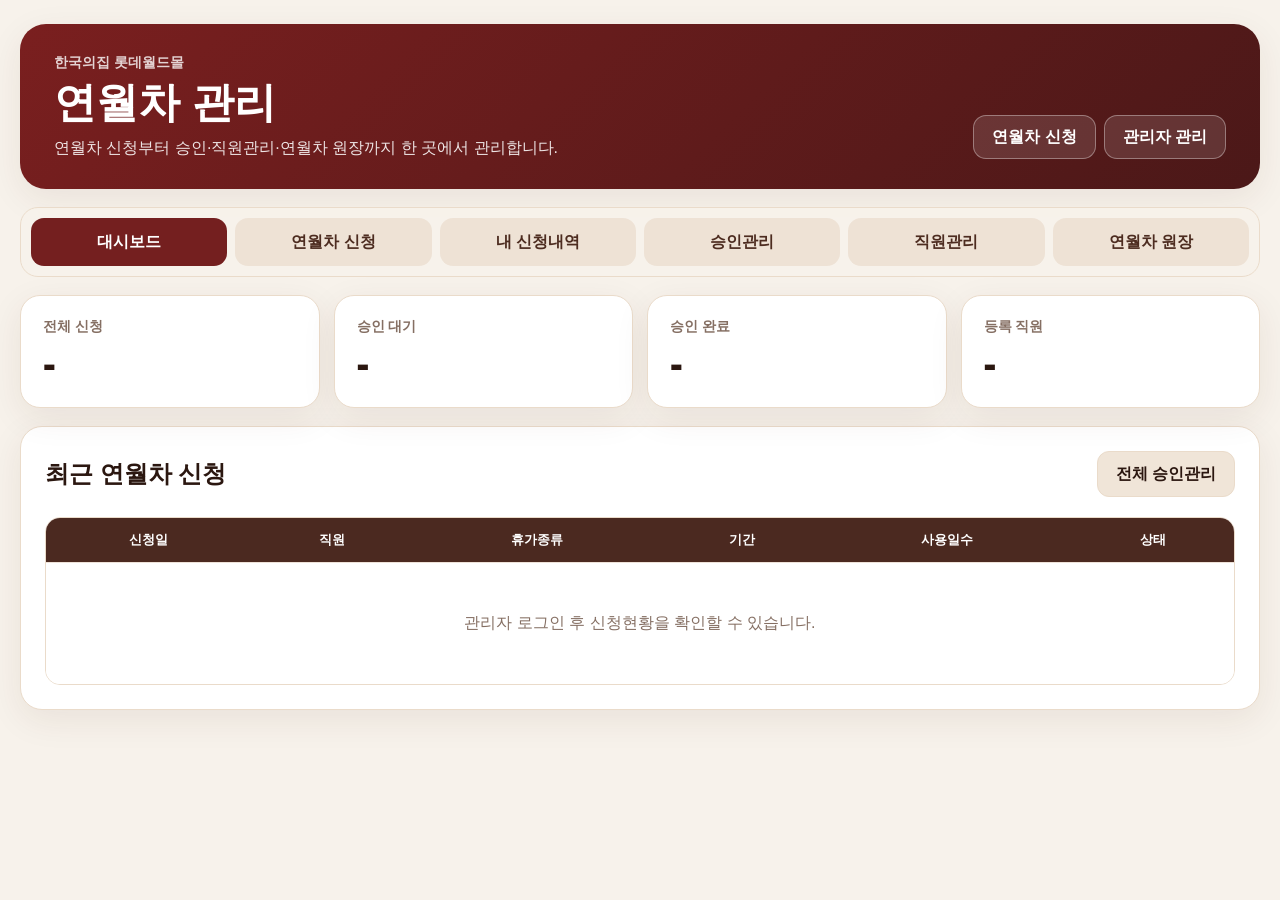
<file: index.html>
<!doctype html>
<html lang="ko">
<head>
  <meta charset="utf-8">
  <meta
    name="viewport"
    content="width=device-width, initial-scale=1, viewport-fit=cover"
  >

  <title>한국의집 연월차관리</title>

  <link rel="manifest" href="manifest.json">

  <meta name="theme-color" content="#651c1c">

  <style>
    * {
      box-sizing: border-box;
    }

    :root {
      --primary: #741f1f;
      --primary-dark: #4a1818;
      --primary-soft: #f5eaea;
      --background: #f7f2eb;
      --card: #ffffff;
      --line: #eadbca;
      --text: #2b1710;
      --muted: #856f63;
      --green: #14984f;
      --red: #c13c32;
      --orange: #d47b19;
      --blue: #356ab4;
      --shadow: 0 10px 35px rgba(76, 42, 25, 0.08);
    }

    body {
      margin: 0;
      background: var(--background);
      color: var(--text);
      font-family:
        "Pretendard",
        "Noto Sans KR",
        "Apple SD Gothic Neo",
        Arial,
        sans-serif;
    }

    button,
    input,
    select,
    textarea {
      font: inherit;
    }

    button {
      cursor: pointer;
    }

    .app {
      width: min(1240px, calc(100% - 32px));
      margin: 0 auto;
      padding: 24px 0 80px;
    }

    .hero {
      display: flex;
      justify-content: space-between;
      align-items: flex-end;
      gap: 24px;
      padding: 30px 34px;
      color: #fff;
      border-radius: 26px;
      background:
        linear-gradient(135deg, #7a1f1f 0%, #4b1818 100%);
      box-shadow: var(--shadow);
    }

    .hero .brand {
      margin-bottom: 6px;
      font-size: 14px;
      font-weight: 800;
      opacity: 0.8;
    }

    .hero h1 {
      margin: 0;
      font-size: clamp(28px, 4vw, 42px);
      line-height: 1.2;
    }

    .hero p {
      margin: 10px 0 0;
      opacity: 0.88;
    }

    .hero-actions {
      display: flex;
      flex-wrap: wrap;
      gap: 8px;
    }

    .top-button {
      min-height: 44px;
      padding: 0 18px;
      color: #fff;
      font-weight: 800;
      border: 1px solid rgba(255,255,255,.35);
      border-radius: 13px;
      background: rgba(255,255,255,.12);
    }

    .tabs {
      position: sticky;
      top: 0;
      z-index: 20;
      display: grid;
      grid-template-columns: repeat(6, minmax(110px, 1fr));
      gap: 8px;
      margin: 18px 0;
      padding: 10px;
      border: 1px solid var(--line);
      border-radius: 18px;
      background: rgba(247, 242, 235, 0.96);
      backdrop-filter: blur(10px);
    }

    .tab {
      min-height: 48px;
      padding: 10px 12px;
      color: #4d2c20;
      font-weight: 900;
      border: 0;
      border-radius: 13px;
      background: #eee2d5;
    }

    .tab.active {
      color: #fff;
      background: var(--primary);
    }

    .page {
      display: none;
    }

    .page.active {
      display: block;
    }

    .dashboard-grid {
      display: grid;
      grid-template-columns: repeat(4, minmax(0, 1fr));
      gap: 14px;
      margin-bottom: 18px;
    }

    .stat-card {
      padding: 22px;
      border: 1px solid var(--line);
      border-radius: 20px;
      background: var(--card);
      box-shadow: var(--shadow);
    }

    .stat-label {
      color: var(--muted);
      font-size: 14px;
      font-weight: 800;
    }

    .stat-value {
      margin-top: 10px;
      font-size: 34px;
      font-weight: 950;
    }

    .layout-2 {
      display: grid;
      grid-template-columns: minmax(320px, 430px) minmax(0, 1fr);
      gap: 18px;
      align-items: start;
    }

    .card {
      padding: 24px;
      border: 1px solid var(--line);
      border-radius: 22px;
      background: var(--card);
      box-shadow: var(--shadow);
    }

    .card + .card {
      margin-top: 18px;
    }

    .card-header {
      display: flex;
      justify-content: space-between;
      align-items: center;
      gap: 14px;
      margin-bottom: 20px;
    }

    .card-header h2,
    .card-header h3 {
      margin: 0;
    }

    .card-title {
      margin: 0 0 20px;
      font-size: 23px;
    }

    .description {
      margin: -10px 0 22px;
      color: var(--muted);
      line-height: 1.65;
    }

    .field {
      margin-bottom: 16px;
    }

    .field label {
      display: block;
      margin-bottom: 7px;
      font-size: 14px;
      font-weight: 900;
    }

    input,
    select,
    textarea {
      width: 100%;
      min-height: 48px;
      padding: 12px 14px;
      color: var(--text);
      border: 1px solid #decdbd;
      border-radius: 13px;
      outline: none;
      background: #fff;
    }

    textarea {
      min-height: 110px;
      resize: vertical;
    }

    input:focus,
    select:focus,
    textarea:focus {
      border-color: var(--primary);
      box-shadow: 0 0 0 3px rgba(116,31,31,.1);
    }

    .grid2,
    .grid3,
    .grid4 {
      display: grid;
      gap: 12px;
    }

    .grid2 {
      grid-template-columns: repeat(2, minmax(0, 1fr));
    }

    .grid3 {
      grid-template-columns: repeat(3, minmax(0, 1fr));
    }

    .grid4 {
      grid-template-columns: repeat(4, minmax(0, 1fr));
    }

    .button-row {
      display: flex;
      flex-wrap: wrap;
      gap: 10px;
    }

    .btn {
      min-height: 46px;
      padding: 0 18px;
      font-weight: 900;
      border-radius: 12px;
      border: 1px solid transparent;
    }

    .btn-primary {
      color: #fff;
      background: var(--primary);
    }

    .btn-secondary {
      color: var(--text);
      border-color: var(--line);
      background: #f0e5d8;
    }

    .btn-green {
      color: #fff;
      background: var(--green);
    }

    .btn-red {
      color: #fff;
      background: var(--red);
    }

    .btn-outline {
      color: var(--primary);
      border-color: var(--primary);
      background: #fff;
    }

    .btn-small {
      min-height: 34px;
      padding: 0 12px;
      font-size: 13px;
      border-radius: 9px;
    }

    .balance-box {
      display: none;
      margin: 15px 0 18px;
      padding: 18px;
      border-radius: 15px;
      background: var(--primary-soft);
    }

    .balance-box.show {
      display: block;
    }

    .balance-numbers {
      display: grid;
      grid-template-columns: repeat(4, minmax(0, 1fr));
      gap: 8px;
      margin-top: 12px;
    }

    .balance-item {
      padding: 13px 8px;
      text-align: center;
      border-radius: 12px;
      background: #fff;
    }

    .balance-item small {
      display: block;
      margin-bottom: 5px;
      color: var(--muted);
    }

    .balance-item strong {
      font-size: 20px;
    }

    .toolbar {
      display: grid;
      grid-template-columns: 1.3fr 1fr 1fr 1fr auto;
      gap: 10px;
      margin-bottom: 16px;
    }

    .table-wrap {
      overflow: auto;
      border: 1px solid var(--line);
      border-radius: 15px;
    }

    table {
      width: 100%;
      min-width: 900px;
      border-collapse: collapse;
      background: #fff;
    }

    th,
    td {
      padding: 13px 12px;
      border-bottom: 1px solid #eee2d8;
      text-align: center;
      white-space: nowrap;
    }

    th {
      position: sticky;
      top: 0;
      z-index: 3;
      color: #fff;
      font-size: 13px;
      background: #4b2920;
    }

    tr:last-child td {
      border-bottom: 0;
    }

    tr:hover td {
      background: #fffaf6;
    }

    .empty {
      padding: 50px 16px !important;
      color: var(--muted);
    }

    .badge {
      display: inline-flex;
      justify-content: center;
      align-items: center;
      min-width: 58px;
      min-height: 29px;
      padding: 4px 10px;
      font-size: 12px;
      font-weight: 900;
      border-radius: 999px;
    }

    .badge-wait {
      color: #8c5300;
      background: #fff0c9;
    }

    .badge-approved {
      color: #116237;
      background: #dff5e8;
    }

    .badge-rejected {
      color: #9b2723;
      background: #fbe2df;
    }

    .badge-active {
      color: #205c9c;
      background: #e0ecfa;
    }

    .result {
      display: none;
      margin-top: 15px;
      padding: 14px 16px;
      line-height: 1.5;
      border-radius: 12px;
    }

    .result.show {
      display: block;
    }

    .result.success {
      color: #126235;
      background: #e5f6eb;
    }

    .result.error {
      color: #a12724;
      background: #fce7e5;
    }

    .loading {
      opacity: .6;
      pointer-events: none;
    }

    .admin-lock {
      max-width: 450px;
      margin: 45px auto;
      text-align: center;
    }

    .admin-lock h2 {
      margin-top: 0;
    }

    .admin-area {
      display: none;
    }

    .admin-area.show {
      display: block;
    }

    .section-actions {
      display: flex;
      flex-wrap: wrap;
      justify-content: flex-end;
      gap: 8px;
    }

    .modal {
      position: fixed;
      inset: 0;
      z-index: 100;
      display: none;
      justify-content: center;
      align-items: center;
      padding: 20px;
      background: rgba(30, 17, 12, .55);
    }

    .modal.show {
      display: flex;
    }

    .modal-box {
      width: min(520px, 100%);
      max-height: 90vh;
      overflow: auto;
      padding: 24px;
      border-radius: 20px;
      background: #fff;
      box-shadow: 0 24px 70px rgba(0,0,0,.25);
    }

    .modal-header {
      display: flex;
      justify-content: space-between;
      gap: 12px;
      margin-bottom: 20px;
    }

    .modal-header h3 {
      margin: 0;
    }

    .modal-close {
      width: 38px;
      height: 38px;
      font-size: 20px;
      border: 0;
      border-radius: 50%;
      background: #eee3d8;
    }

    .detail-list {
      display: grid;
      grid-template-columns: 110px 1fr;
      gap: 12px;
      line-height: 1.5;
    }

    .detail-list dt {
      color: var(--muted);
      font-weight: 900;
    }

    .detail-list dd {
      margin: 0;
      word-break: break-word;
    }

    @media (max-width: 900px) {
      .dashboard-grid {
        grid-template-columns: repeat(2, minmax(0, 1fr));
      }

      .layout-2 {
        grid-template-columns: 1fr;
      }

      .tabs {
        grid-template-columns: repeat(3, 1fr);
        position: static;
      }

      .toolbar {
        grid-template-columns: repeat(2, 1fr);
      }

      .hero {
        display: block;
      }

      .hero-actions {
        margin-top: 20px;
      }
    }

    @media (max-width: 580px) {
      .app {
        width: min(100% - 20px, 1240px);
        padding-top: 10px;
      }

      .hero {
        padding: 24px 20px;
        border-radius: 20px;
      }

      .tabs {
        grid-template-columns: repeat(2, 1fr);
      }

      .card {
        padding: 18px;
        border-radius: 18px;
      }

      .dashboard-grid,
      .grid2,
      .grid3,
      .grid4,
      .toolbar,
      .balance-numbers {
        grid-template-columns: 1fr;
      }

      .button-row .btn {
        flex: 1 1 100%;
      }
    }
    .employee-picker {
  margin-top: 26px;
  padding-top: 24px;
  border-top: 1px solid var(--line);
}

.employee-picker-head {
  display: flex;
  align-items: flex-start;
  justify-content: space-between;
  gap: 12px;
  margin-bottom: 14px;
}

.employee-picker-head h3 {
  margin: 0;
  font-size: 19px;
}

.employee-picker-head p {
  margin: 5px 0 0;
  color: var(--muted);
  font-size: 13px;
  line-height: 1.5;
}

.employee-list {
  display: grid;
  gap: 9px;
  max-height: 430px;
  overflow-y: auto;
  padding-right: 3px;
}

.employee-select-item {
  display: grid;
  grid-template-columns: 1fr auto;
  gap: 10px;
  align-items: center;
  padding: 13px 14px;
  border: 1px solid var(--line);
  border-radius: 13px;
  background: #fffaf6;
}

.employee-select-main {
  min-width: 0;
  cursor: pointer;
}

.employee-select-main:hover strong {
  color: var(--primary);
}

.employee-select-main strong {
  display: block;
  margin-bottom: 4px;
  font-size: 15px;
}

.employee-select-main span {
  display: block;
  color: var(--muted);
  font-size: 13px;
  overflow-wrap: anywhere;
}

.employee-retire-btn {
  min-height: 34px;
  padding: 0 10px;
  color: #a12724;
  font-size: 12px;
  font-weight: 900;
  border: 1px solid #e7b7b2;
  border-radius: 9px;
  background: #fff;
}

.employee-retire-btn:hover {
  color: #fff;
  background: #c13c32;
}

.employee-empty {
  padding: 35px 12px;
  color: var(--muted);
  text-align: center;
  border: 1px dashed var(--line);
  border-radius: 13px;
}

@media (max-width: 580px) {
  .employee-picker-head {
    display: block;
  }

  .employee-picker-head .btn {
    width: 100%;
    margin-top: 12px;
  }
}
  </style>
</head>

<body>

<main class="app">

  <section class="hero">
    <div>
      <div class="brand">한국의집 롯데월드몰</div>
      <h1>연월차 관리</h1>
      <p>연월차 신청부터 승인·직원관리·연월차 원장까지 한 곳에서 관리합니다.</p>
    </div>

    <div class="hero-actions">
      <button class="top-button" onclick="openPage('apply')">
        연월차 신청
      </button>

      <button class="top-button" onclick="openPage('admin')">
        관리자 관리
      </button>
    </div>
  </section>


  <nav class="tabs">
    <button class="tab active" data-page="dashboard"
            onclick="openPage('dashboard')">
      대시보드
    </button>

    <button class="tab" data-page="apply"
            onclick="openPage('apply')">
      연월차 신청
    </button>

    <button class="tab" data-page="history"
            onclick="openPage('history')">
      내 신청내역
    </button>

    <button class="tab" data-page="admin"
            onclick="openPage('admin')">
      승인관리
    </button>

    <button class="tab" data-page="employees"
            onclick="openPage('employees')">
      직원관리
    </button>

    <button class="tab" data-page="ledger"
            onclick="openPage('ledger')">
      연월차 원장
    </button>
  </nav>


  <!-- 대시보드 -->
  <section id="dashboardPage" class="page active">

    <div class="dashboard-grid">
      <article class="stat-card">
        <div class="stat-label">전체 신청</div>
        <div id="statTotal" class="stat-value">-</div>
      </article>

      <article class="stat-card">
        <div class="stat-label">승인 대기</div>
        <div id="statPending" class="stat-value">-</div>
      </article>

      <article class="stat-card">
        <div class="stat-label">승인 완료</div>
        <div id="statApproved" class="stat-value">-</div>
      </article>

      <article class="stat-card">
        <div class="stat-label">등록 직원</div>
        <div id="statEmployees" class="stat-value">-</div>
      </article>
    </div>

    <section class="card">
      <div class="card-header">
        <div>
          <h2>최근 연월차 신청</h2>
        </div>

        <button class="btn btn-secondary"
                onclick="openPage('admin')">
          전체 승인관리
        </button>
      </div>

      <div class="table-wrap">
        <table>
          <thead>
          <tr>
            <th>신청일</th>
            <th>직원</th>
            <th>휴가종류</th>
            <th>기간</th>
            <th>사용일수</th>
            <th>상태</th>
          </tr>
          </thead>

          <tbody id="dashboardRequestBody">
          <tr>
            <td colspan="7" class="empty">
              관리자 로그인 후 신청현황을 확인할 수 있습니다.
            </td>
          </tr>
          </tbody>
        </table>
      </div>
    </section>

  </section>


  <!-- 연월차 신청 -->
  <section id="applyPage" class="page">

    <div class="layout-2">

      <section class="card">
        <h2 class="card-title">연월차 신청</h2>

        <p class="description">
          등록된 직원정보를 기준으로 잔여 연월차를 확인한 후 신청합니다.
        </p>

        <div class="field">
          <label for="store">매장</label>
          <select id="store">
            <option value="한국의집 롯데월드몰">
              한국의집 롯데월드몰
            </option>
          </select>
        </div>

        <div class="grid2">
          <div class="field">
            <label for="name">이름</label>
            <input id="name" placeholder="예: 홍길동">
          </div>

          <div class="field">
            <label for="phone">연락처</label>
            <input
              id="phone"
              placeholder="010-0000-0000"
              inputmode="tel"
            >
          </div>
        </div>

        <button class="btn btn-secondary"
                style="width:100%;"
                onclick="checkBalance()">
          잔여 연월차 확인
        </button>

        <div id="balanceBox" class="balance-box"></div>

        <div class="field">
          <label for="leaveType">휴가 종류</label>
          <select id="leaveType">
            <option value="">선택하세요</option>
            <option value="연차">연차</option>
            <option value="월차">월차</option>
            <option value="오전 반차">오전 반차</option>
            <option value="오후 반차">오후 반차</option>
            <option value="경조휴가">경조휴가</option>
            <option value="병가">병가</option>
          </select>
        </div>

        <div class="grid2">
          <div class="field">
            <label for="startDate">시작일</label>
            <input id="startDate" type="date">
          </div>

          <div class="field">
            <label for="endDate">종료일</label>
            <input id="endDate" type="date">
          </div>
        </div>

        <div class="field">
          <label for="days">사용일수</label>
          <input
            id="days"
            type="number"
            min="0.5"
            step="0.5"
            placeholder="예: 1 또는 0.5"
          >
        </div>

        <div class="field">
          <label for="reason">신청사유</label>
          <textarea
            id="reason"
            placeholder="신청사유를 입력하세요."
          ></textarea>
        </div>

        <button class="btn btn-primary"
                style="width:100%;"
                onclick="submitLeave()">
          연월차 신청하기
        </button>

        <div id="applyResult" class="result"></div>
      </section>


      <section class="card">
        <h2 class="card-title">신청 안내</h2>

        <p class="description">
          직원등록이 되어 있지 않으면 연월차 신청을 할 수 없습니다.
          이름과 연락처는 직원등록 정보와 동일하게 입력하세요.
        </p>

        <div class="button-row">
          <button class="btn btn-secondary"
                  onclick="openPage('employees')">
            직원등록
          </button>

          <button class="btn btn-outline"
                  onclick="openPage('history')">
            내 신청내역 확인
          </button>
        </div>
        <div class="employee-picker">

  <div class="employee-picker-head">
    <div>
      <h3>등록 직원</h3>
      <p>직원을 선택하면 이름과 연락처가 자동 입력됩니다.</p>
    </div>

    <button
      class="btn btn-secondary btn-small"
      onclick="loadActiveEmployees()">
      새로고침
    </button>
  </div>

  <div class="field">
    <input
      id="applyEmployeeSearch"
      placeholder="직원 이름 검색"
      oninput="renderActiveEmployees()"
    >
  </div>

  <div id="applyEmployeeList" class="employee-list">
    <div class="employee-empty">
      직원목록을 불러오는 중입니다.
    </div>
  </div>

</div>

      </section>

    </div>

  </section>


  <!-- 내 신청내역 -->
  <section id="historyPage" class="page">

    <section class="card">

      <div class="card-header">
        <div>
          <h2>내 신청내역</h2>
        </div>
      </div>

      <div class="grid3">
        <div class="field">
          <label for="historyName">이름</label>
          <input id="historyName" placeholder="이름">
        </div>

        <div class="field">
          <label for="historyPhone">연락처</label>
          <input
            id="historyPhone"
            placeholder="010-0000-0000"
            inputmode="tel"
          >
        </div>

        <div class="field">
          <label>&nbsp;</label>
          <button class="btn btn-primary"
                  style="width:100%;"
                  onclick="loadMyRequests()">
            신청내역 조회
          </button>
        </div>
      </div>

      <div id="historyResult" class="result"></div>

      <div class="table-wrap">
        <table>
          <thead>
          <tr>
            <th>신청일</th>
            <th>휴가종류</th>
            <th>시작일</th>
            <th>종료일</th>
            <th>일수</th>
            <th>사유</th>
            <th>상태</th>
            <th>관리자메모</th>
          </tr>
          </thead>

          <tbody id="myRequestBody">
          <tr>
            <td colspan="8" class="empty">
              이름과 연락처를 입력한 후 조회하세요.
            </td>
          </tr>
          </tbody>
        </table>
      </div>

    </section>

  </section>


  <!-- 승인관리 -->
  <section id="adminPage" class="page">

    <section id="adminLoginBox" class="card admin-lock">
      <h2>관리자 로그인</h2>

      <p class="description">
        관리자 비밀번호를 입력하면 신청 승인과 반려를 처리할 수 있습니다.
      </p>

      <div class="field">
        <input
          id="adminPassword"
          type="password"
          placeholder="관리자 비밀번호"
          onkeydown="if(event.key === 'Enter') adminLogin()"
        >
      </div>

      <button class="btn btn-primary"
              style="width:100%;"
              onclick="adminLogin()">
        관리자 로그인
      </button>

      <div id="adminLoginResult" class="result"></div>
    </section>


    <section id="adminArea" class="admin-area">

      <div class="dashboard-grid">
        <article class="stat-card">
          <div class="stat-label">전체 신청</div>
          <div id="adminTotal" class="stat-value">0</div>
        </article>

        <article class="stat-card">
          <div class="stat-label">승인 대기</div>
          <div id="adminPending" class="stat-value">0</div>
        </article>

        <article class="stat-card">
          <div class="stat-label">승인 완료</div>
          <div id="adminApproved" class="stat-value">0</div>
        </article>

        <article class="stat-card">
          <div class="stat-label">반려</div>
          <div id="adminRejected" class="stat-value">0</div>
        </article>
      </div>

      <section class="card">

        <div class="card-header">
          <div>
            <h2>신청 승인관리</h2>
          </div>

          <div class="section-actions">
            <button class="btn btn-secondary"
                    onclick="loadAdminRequests()">
              새로고침
            </button>

            <button class="btn btn-outline"
                    onclick="refreshSummary()">
              원장 재계산
            </button>
          </div>
        </div>

        <div class="toolbar">

  <input
    id="requestKeyword"
    placeholder="이름·연락처·신청번호"
    oninput="renderAdminRequests()"
  >

  <select
    id="requestStatus"
    onchange="renderAdminRequests()"
  >
    <option value="대기" selected>승인 대기</option>
    <option value="전체">전체 상태</option>
    <option value="승인">승인 완료</option>
    <option value="반려">반려</option>
  </select>

  <input
    id="requestStartDate"
    type="date"
    onchange="renderAdminRequests()"
  >

  <input
    id="requestEndDate"
    type="date"
    onchange="renderAdminRequests()"
  >

  <button
    class="btn btn-secondary"
    onclick="resetRequestSearch()"
  >
    초기화
  </button>

</div>

        <div class="table-wrap">
          <table>
            <thead>
            <tr>
              <th>신청일</th>
              <th>매장</th>
              <th>직원</th>
              <th>휴가종류</th>
              <th>기간</th>
              <th>일수</th>
              <th>사유</th>
              <th>상태</th>
              <th>관리</th>
            </tr>
            </thead>

            <tbody id="adminRequestBody">
            <tr>
              <td colspan="9" class="empty">
                신청내역을 불러오는 중입니다.
              </td>
            </tr>
            </tbody>
          </table>
        </div>

      </section>
    </section>

  </section>


  <!-- 직원관리 -->
  <section id="employeesPage" class="page">

    <div class="layout-2">

      <section class="card">
        <h2 class="card-title">직원 등록·수정</h2>

        <p class="description">
          같은 매장·이름·연락처로 다시 등록하면 입사일과 상태가 수정됩니다.
        </p>

        <div class="field">
          <label for="regStore">매장</label>
          <select id="regStore">
            <option value="한국의집 롯데월드몰">
              한국의집 롯데월드몰
            </option>
          </select>
        </div>

        <div class="field">
          <label for="regName">이름</label>
          <input id="regName" placeholder="예: 홍길동">
        </div>

        <div class="field">
          <label for="regPhone">연락처</label>
          <input
            id="regPhone"
            placeholder="010-0000-0000"
            inputmode="tel"
          >
        </div>

        <div class="field">
          <label for="hireDate">입사일</label>
          <input id="hireDate" type="date">
        </div>

        <button class="btn btn-primary"
                style="width:100%;"
                onclick="registerEmployee()">
          직원 등록 / 수정
        </button>

        <div id="registerResult" class="result"></div>
      </section>


      <section id="employeeAdminCard" class="card">
        <div class="card-header">
          <div>
            <h2>등록 직원목록</h2>
          </div>

          <button class="btn btn-secondary"
                  onclick="loadEmployees()">
            새로고침
          </button>
        </div>

        <div class="field">
          <input
            id="employeeKeyword"
            placeholder="이름·연락처·매장 검색"
            oninput="renderEmployees()"
          >
        </div>

        <div class="table-wrap">
          <table>
            <thead>
            <tr>
              <th>매장</th>
              <th>이름</th>
              <th>연락처</th>
              <th>입사일</th>
              <th>상태</th>
              <th>최종수정</th>
              <th>관리</th>
            </tr>
            </thead>

            <tbody id="employeeBody">
            <tr>
              <td colspan="7" class="empty">
                관리자 로그인 후 직원목록을 확인할 수 있습니다.
              </td>
            </tr>
            </tbody>
          </table>
        </div>
      </section>

    </div>

  </section>


  <!-- 연월차 원장 -->
  <section id="ledgerPage" class="page">

    <section class="card">

      <div class="card-header">
        <div>
          <h2>연월차 관리원장</h2>
        </div>

        <div class="section-actions">
          <button class="btn btn-secondary"
                  onclick="loadLedger()">
            새로고침
          </button>

          <button class="btn btn-outline"
                  onclick="window.print()">
            인쇄
          </button>
        </div>
      </div>

      <div class="toolbar">
        <input
          id="ledgerKeyword"
          placeholder="이름·연락처·매장 검색"
          oninput="renderLedger()"
        >

        <select id="ledgerStatus"
                onchange="renderLedger()">
          <option value="전체">전체 상태</option>
          <option value="재직">재직</option>
          <option value="휴직">휴직</option>
        </select>

        <select id="ledgerMemo"
                onchange="renderLedger()">
          <option value="전체">전체 구분</option>
          <option value="정상">정상</option>
          <option value="승인대기 있음">승인대기 있음</option>
          <option value="잔여 3일 이하">잔여 3일 이하</option>
          <option value="잔여 없음">잔여 없음</option>
        </select>

        <button class="btn btn-secondary"
                onclick="resetLedgerSearch()">
          초기화
        </button>
      </div>

      <div class="table-wrap">
        <table>
          <thead>
          <tr>
            <th>매장</th>
            <th>이름</th>
            <th>연락처</th>
            <th>입사일</th>
            <th>근속기간</th>
            <th>발생</th>
            <th>승인사용</th>
            <th>승인대기</th>
            <th>잔여</th>
            <th>상태</th>
            <th>비고</th>
          </tr>
          </thead>

          <tbody id="ledgerBody">
          <tr>
            <td colspan="11" class="empty">
              관리자 로그인 후 연월차 원장을 확인할 수 있습니다.
            </td>
          </tr>
          </tbody>
        </table>
      </div>

    </section>

  </section>

</main>


<!-- 신청 상세 모달 -->
<div id="detailModal" class="modal"
     onclick="closeModalByOutside(event)">

  <div class="modal-box">

    <div class="modal-header">
      <h3>연월차 신청 상세</h3>

      <button class="modal-close"
              onclick="closeDetailModal()">
        ×
      </button>
    </div>

    <dl id="detailContent" class="detail-list"></dl>

    <div id="detailAdminActions"
         class="button-row"
         style="margin-top:22px;">
    </div>

  </div>
</div>


<script>
  /*
   * 현재 사용 중인 Apps Script 웹앱 실행 URL로 변경하세요.
   * 반드시 /exec 주소를 사용합니다.
   */
  const API_URL = "https://script.google.com/macros/s/AKfycbwcQrhgmY2N-rN1bVuBK2qkq0jwZHArw6mLHAhIaonorB2tYjIqunghCTR4vV3ToYQY/exec";


  let adminPassword = sessionStorage.getItem("leaveAdminPassword") || "";

  let adminRequests = [];
  let employeeRows = [];
  let ledgerRows = [];
  let activeEmployeeRows = [];
  let selectedRequest = null;


  document.addEventListener("DOMContentLoaded", function () {
  copyApplyInfoToHistory();
  loadActiveEmployees();

  if (adminPassword) {
    showAdminArea();
    loadAllAdminData();
  }
});


  function openPage(pageName) {
    document.querySelectorAll(".page").forEach(function (page) {
      page.classList.remove("active");
    });

    document.querySelectorAll(".tab").forEach(function (tab) {
      tab.classList.remove("active");
    });

    const page = document.getElementById(pageName + "Page");

    if (page) {
      page.classList.add("active");
    }

    const tab = document.querySelector(
      '.tab[data-page="' + pageName + '"]'
    );

    if (tab) {
      tab.classList.add("active");
    }

    if (pageName === "admin" && adminPassword) {
      loadAdminRequests();
    }

    if (pageName === "employees" && adminPassword) {
      loadEmployees();
    }

    if (pageName === "ledger" && adminPassword) {
      loadLedger();
    }

    window.scrollTo({
      top: 0,
      behavior: "smooth"
    });
  }


  function validateApiUrl() {
    if (
      !API_URL ||
      API_URL.includes("여기에_") ||
      !API_URL.includes("/exec")
    ) {
      alert("index.html의 API_URL에 현재 Apps Script 웹앱 /exec 주소를 입력하세요.");
      return false;
    }

    return true;
  }


  async function apiGet(params) {
    if (!validateApiUrl()) {
      throw new Error("API 주소가 설정되지 않았습니다.");
    }

    const query = new URLSearchParams(params);

    const response = await fetch(
      API_URL + "?" + query.toString(),
      {
        method: "GET",
        cache: "no-store"
      }
    );

    return response.json();
  }


  async function apiPost(data) {
    if (!validateApiUrl()) {
      throw new Error("API 주소가 설정되지 않았습니다.");
    }

    const response = await fetch(API_URL, {
      method: "POST",
      headers: {
        "Content-Type": "text/plain;charset=utf-8"
      },
      body: JSON.stringify(data)
    });

    return response.json();
  }


  function normalizePhoneInput(value) {
    let number = String(value || "").replace(/[^0-9]/g, "");

    if (number.length === 11) {
      return number.replace(
        /(\d{3})(\d{4})(\d{4})/,
        "$1-$2-$3"
      );
    }

    return value;
  }


  function setResult(elementId, message, success) {
    const box = document.getElementById(elementId);

    if (!box) return;

    box.textContent = message;
    box.className =
      "result show " + (success ? "success" : "error");
  }


  function escapeHtml(value) {
    return String(value == null ? "" : value)
      .replace(/&/g, "&amp;")
      .replace(/</g, "&lt;")
      .replace(/>/g, "&gt;")
      .replace(/"/g, "&quot;")
      .replace(/'/g, "&#039;");
  }


  function getStatusBadge(status) {
    const text = String(status || "");

    if (text === "승인") {
      return '<span class="badge badge-approved">승인</span>';
    }

    if (text === "반려") {
      return '<span class="badge badge-rejected">반려</span>';
    }

    return '<span class="badge badge-wait">대기</span>';
  }


  function copyApplyInfoToHistory() {
    const name = document.getElementById("name");
    const phone = document.getElementById("phone");

    if (name && document.getElementById("historyName")) {
      name.addEventListener("input", function () {
        document.getElementById("historyName").value = name.value;
      });
    }

    if (phone && document.getElementById("historyPhone")) {
      phone.addEventListener("input", function () {
        document.getElementById("historyPhone").value = phone.value;
      });
    }
  }


  async function checkBalance() {
    const name = document.getElementById("name").value.trim();
    const phone = document.getElementById("phone").value.trim();
    const box = document.getElementById("balanceBox");

    if (!name || !phone) {
      alert("이름과 연락처를 입력하세요.");
      return;
    }

    box.className = "balance-box show";
    box.innerHTML = "잔여 연월차를 확인하는 중입니다.";

    try {
      const result = await apiGet({
        action: "balance",
        name: name,
        phone: phone
      });

      if (!result.ok) {
        throw new Error(result.message || "조회 실패");
      }

      const balance = result.balance || {};

      if (!balance.registered) {
        box.innerHTML =
          "<strong>등록된 직원정보가 없습니다.</strong>" +
          "<p>직원등록 메뉴에서 먼저 직원을 등록하세요.</p>";
        return;
      }

      box.innerHTML =
        "<strong>" + escapeHtml(name) + "님의 연월차 현황</strong>" +
        '<div class="balance-numbers">' +
          '<div class="balance-item">' +
            "<small>발생</small>" +
            "<strong>" + escapeHtml(balance.base) + "</strong>" +
          "</div>" +
          '<div class="balance-item">' +
            "<small>사용</small>" +
            "<strong>" + escapeHtml(balance.used) + "</strong>" +
          "</div>" +
          '<div class="balance-item">' +
            "<small>승인대기</small>" +
            "<strong>" + escapeHtml(balance.pending) + "</strong>" +
          "</div>" +
          '<div class="balance-item">' +
            "<small>잔여</small>" +
            "<strong>" + escapeHtml(balance.remain) + "</strong>" +
          "</div>" +
        "</div>" +
        "<p style='margin-bottom:0;'>입사일: " +
        escapeHtml(balance.hireDate) +
        " · 근속 " +
        escapeHtml(balance.workYears) +
        "년 " +
        escapeHtml(balance.workMonths) +
        "개월</p>";

    } catch (error) {
      box.innerHTML =
        "<strong>조회 오류</strong><p>" +
        escapeHtml(error.message) +
        "</p>";
    }
  }


  async function submitLeave() {
    const button = event.currentTarget;

    const data = {
      action: "apply",
      store: document.getElementById("store").value,
      name: document.getElementById("name").value.trim(),
      phone: document.getElementById("phone").value.trim(),
      leaveType: document.getElementById("leaveType").value,
      startDate: document.getElementById("startDate").value,
      endDate: document.getElementById("endDate").value,
      days: document.getElementById("days").value,
      reason: document.getElementById("reason").value.trim()
    };

    if (
      !data.name ||
      !data.phone ||
      !data.leaveType ||
      !data.startDate ||
      !data.endDate ||
      !data.days
    ) {
      setResult(
        "applyResult",
        "필수항목을 모두 입력하세요.",
        false
      );
      return;
    }

    button.disabled = true;
    button.textContent = "신청 처리 중...";

    try {
      const result = await apiPost(data);

      if (!result.ok) {
        throw new Error(result.message || "신청 실패");
      }

      setResult(
        "applyResult",
        result.message || "신청이 접수되었습니다.",
        true
      );

      document.getElementById("leaveType").value = "";
      document.getElementById("startDate").value = "";
      document.getElementById("endDate").value = "";
      document.getElementById("days").value = "";
      document.getElementById("reason").value = "";

      if (adminPassword) {
        loadAdminRequests();
        loadLedger();
      }

    } catch (error) {
      setResult(
        "applyResult",
        error.message || "신청 중 오류가 발생했습니다.",
        false
      );

    } finally {
      button.disabled = false;
      button.textContent = "연월차 신청하기";
    }
  }


  async function registerEmployee() {
    const button = event.currentTarget;

    const data = {
      action: "register",
      store: document.getElementById("regStore").value,
      name: document.getElementById("regName").value.trim(),
      phone: document.getElementById("regPhone").value.trim(),
      hireDate: document.getElementById("hireDate").value
    };

    if (!data.name || !data.phone || !data.hireDate) {
      setResult(
        "registerResult",
        "이름, 연락처, 입사일을 입력하세요.",
        false
      );
      return;
    }

    button.disabled = true;
    button.textContent = "등록 처리 중...";

    try {
      const result = await apiPost(data);

      if (!result.ok) {
        throw new Error(result.message || "직원 등록 실패");
      }

      setResult(
        "registerResult",
        result.message || "직원이 등록되었습니다.",
        true
      );

      document.getElementById("regName").value = "";
      document.getElementById("regPhone").value = "";
      document.getElementById("hireDate").value = "";

      loadActiveEmployees();

if (adminPassword) {
  loadEmployees();
  loadLedger();
}

    } catch (error) {
      setResult(
        "registerResult",
        error.message || "등록 중 오류가 발생했습니다.",
        false
      );

    } finally {
      button.disabled = false;
      button.textContent = "직원 등록 / 수정";
    }
  }


  async function loadMyRequests() {
  const name = document.getElementById("historyName").value.trim();
  const phone = document.getElementById("historyPhone").value.trim();
  const body = document.getElementById("myRequestBody");

  if (!name || !phone) {
    setResult(
      "historyResult",
      "이름과 연락처를 입력하세요.",
      false
    );
    return;
  }

  body.innerHTML =
    '<tr><td colspan="8" class="empty">' +
    "신청내역을 불러오는 중입니다." +
    "</td></tr>";

  try {
    const result = await apiGet({
      action: "my",
      name: name,
      phone: phone
    });

    if (!result.ok) {
      throw new Error(result.message || "조회 실패");
    }

    const rows = result.rows || [];

    if (!rows.length) {
      body.innerHTML =
        '<tr><td colspan="8" class="empty">' +
        "신청내역이 없습니다." +
        "</td></tr>";
      return;
    }

    body.innerHTML = rows.map(function (row) {
      return (
        "<tr>" +
          "<td>" + escapeHtml(row["신청일시"]) + "</td>" +
          "<td>" + escapeHtml(row["휴가종류"]) + "</td>" +
          "<td>" + escapeHtml(row["시작일"]) + "</td>" +
          "<td>" + escapeHtml(row["종료일"]) + "</td>" +
          "<td>" + escapeHtml(row["사용일수"]) + "</td>" +
          "<td>" + escapeHtml(row["사유"] || "-") + "</td>" +
          "<td>" + getStatusBadge(row["상태"]) + "</td>" +
          "<td>" + escapeHtml(row["관리자메모"] || "-") + "</td>" +
        "</tr>"
      );
    }).join("");

  } catch (error) {
    body.innerHTML =
      '<tr><td colspan="8" class="empty">' +
      escapeHtml(error.message) +
      "</td></tr>";
  }
}


  async function adminLogin() {
    const password =
      document.getElementById("adminPassword").value.trim();

    if (!password) {
      setResult(
        "adminLoginResult",
        "관리자 비밀번호를 입력하세요.",
        false
      );
      return;
    }

    try {
      const result = await apiGet({
        action: "list",
        password: password
      });

      if (!result.ok) {
        throw new Error(result.message || "로그인 실패");
      }

      adminPassword = password;
      sessionStorage.setItem(
        "leaveAdminPassword",
        password
      );

      adminRequests = result.rows || [];

      showAdminArea();
      renderAdminRequests();
      updateDashboard();
      loadEmployees();
      loadLedger();

    } catch (error) {
      setResult(
        "adminLoginResult",
        error.message || "관리자 로그인 실패",
        false
      );
    }
  }


  function showAdminArea() {
    document.getElementById("adminLoginBox").style.display = "none";
    document.getElementById("adminArea").classList.add("show");
  }


  async function loadAllAdminData() {
    await Promise.all([
      loadAdminRequests(),
      loadEmployees(),
      loadLedger()
    ]);
  }


  async function loadAdminRequests() {
    if (!adminPassword) return;

    const body = document.getElementById("adminRequestBody");

    body.innerHTML =
      '<tr><td colspan="9" class="empty">' +
      "신청내역을 불러오는 중입니다." +
      "</td></tr>";

    try {
      const result = await apiGet({
        action: "list",
        password: adminPassword
      });

      if (!result.ok) {
        throw new Error(result.message || "조회 실패");
      }

      adminRequests = result.rows || [];

      renderAdminRequests();
      updateDashboard();

    } catch (error) {
      body.innerHTML =
        '<tr><td colspan="9" class="empty">' +
        escapeHtml(error.message) +
        "</td></tr>";
    }
  }


  function getFilteredAdminRequests() {
    const keyword =
      document.getElementById("requestKeyword").value
        .trim()
        .toLowerCase();

    const status =
      document.getElementById("requestStatus").value;

    const startDate =
      document.getElementById("requestStartDate").value;

    const endDate =
      document.getElementById("requestEndDate").value;

    return adminRequests.filter(function (row) {
      const searchable = [
        row["ID"],
        row["매장"],
        row["이름"],
        row["연락처"],
        row["휴가종류"],
        row["사유"]
      ].join(" ").toLowerCase();

      if (keyword && !searchable.includes(keyword)) {
        return false;
      }

      if (
        status !== "전체" &&
        String(row["상태"]) !== status
      ) {
        return false;
      }

      const requestDate =
        String(row["신청일시"] || "").substring(0, 10);

      if (startDate && requestDate < startDate) {
        return false;
      }

      if (endDate && requestDate > endDate) {
        return false;
      }

      return true;
    });
  }


  function renderAdminRequests() {
    const body = document.getElementById("adminRequestBody");
    const rows = getFilteredAdminRequests();

    if (!rows.length) {
      body.innerHTML =
        '<tr><td colspan="9" class="empty">' +
        "조건에 맞는 신청내역이 없습니다." +
        "</td></tr>";
      return;
    }

    body.innerHTML = rows.map(function (row) {
      const id = encodeURIComponent(row["ID"]);

      return (
        "<tr>" +
          "<td>" + escapeHtml(row["신청일시"]) + "</td>" +
          "<td>" + escapeHtml(row["매장"]) + "</td>" +
          "<td>" +
            escapeHtml(row["이름"]) +
            "<br><small>" +
            escapeHtml(row["연락처"]) +
            "</small>" +
          "</td>" +
          "<td>" + escapeHtml(row["휴가종류"]) + "</td>" +
          "<td>" +
            escapeHtml(row["시작일"]) +
            " ~ " +
            escapeHtml(row["종료일"]) +
          "</td>" +
          "<td>" + escapeHtml(row["사용일수"]) + "</td>" +
          "<td>" + escapeHtml(row["사유"] || "-") + "</td>" +
          "<td>" + getStatusBadge(row["상태"]) + "</td>" +
          "<td>" +
            '<button class="btn btn-secondary btn-small" ' +
            'onclick="openRequestDetail(\'' + id + '\')">' +
            "상세" +
            "</button>" +
          "</td>" +
        "</tr>"
      );
    }).join("");
  }


  function resetRequestSearch() {
    document.getElementById("requestKeyword").value = "";
    document.getElementById("requestStatus").value = "대기";
    document.getElementById("requestStartDate").value = "";
    document.getElementById("requestEndDate").value = "";

    renderAdminRequests();
  }


  function updateDashboard() {
    const total = adminRequests.length;

    const pending = adminRequests.filter(function (row) {
      return String(row["상태"]) === "대기";
    }).length;

    const approved = adminRequests.filter(function (row) {
      return String(row["상태"]) === "승인";
    }).length;

    const rejected = adminRequests.filter(function (row) {
      return String(row["상태"]) === "반려";
    }).length;

    document.getElementById("statTotal").textContent = total;
    document.getElementById("statPending").textContent = pending;
    document.getElementById("statApproved").textContent = approved;

    document.getElementById("adminTotal").textContent = total;
    document.getElementById("adminPending").textContent = pending;
    document.getElementById("adminApproved").textContent = approved;
    document.getElementById("adminRejected").textContent = rejected;

    const recent = adminRequests.slice(0, 8);

    const body = document.getElementById("dashboardRequestBody");

    if (!recent.length) {
      body.innerHTML =
        '<tr><td colspan="7" class="empty">' +
        "신청내역이 없습니다." +
        "</td></tr>";
      return;
    }

    body.innerHTML = recent.map(function (row) {
      return (
        "<tr>" +
          "<td>" + escapeHtml(row["신청일시"]) + "</td>" +
          "<td>" + escapeHtml(row["이름"]) + "</td>" +
          "<td>" + escapeHtml(row["휴가종류"]) + "</td>" +
          "<td>" +
            escapeHtml(row["시작일"]) +
            " ~ " +
            escapeHtml(row["종료일"]) +
          "</td>" +
          "<td>" + escapeHtml(row["사용일수"]) + "</td>" +
          "<td>" + getStatusBadge(row["상태"]) + "</td>" +
        "</tr>"
      );
    }).join("");
  }


  function openRequestDetail(encodedId) {
    const id = decodeURIComponent(encodedId);

    selectedRequest = adminRequests.find(function (row) {
      return String(row["ID"]) === String(id);
    });

    if (!selectedRequest) {
      alert("신청정보를 찾을 수 없습니다.");
      return;
    }

    const row = selectedRequest;

    document.getElementById("detailContent").innerHTML =
      "<dt>신청번호</dt><dd>" + escapeHtml(row["ID"]) + "</dd>" +
      "<dt>신청일</dt><dd>" + escapeHtml(row["신청일시"]) + "</dd>" +
      "<dt>매장</dt><dd>" + escapeHtml(row["매장"]) + "</dd>" +
      "<dt>직원</dt><dd>" +
        escapeHtml(row["이름"]) +
        " / " +
        escapeHtml(row["연락처"]) +
      "</dd>" +
      "<dt>휴가종류</dt><dd>" + escapeHtml(row["휴가종류"]) + "</dd>" +
      "<dt>기간</dt><dd>" +
        escapeHtml(row["시작일"]) +
        " ~ " +
        escapeHtml(row["종료일"]) +
      "</dd>" +
      "<dt>사용일수</dt><dd>" + escapeHtml(row["사용일수"]) + "일</dd>" +
      "<dt>사유</dt><dd>" + escapeHtml(row["사유"] || "-") + "</dd>" +
      "<dt>상태</dt><dd>" + getStatusBadge(row["상태"]) + "</dd>" +
      "<dt>관리자메모</dt><dd>" +
        escapeHtml(row["관리자메모"] || "-") +
      "</dd>" +
      "<dt>처리일시</dt><dd>" +
        escapeHtml(row["처리일시"] || "-") +
      "</dd>";

    const actions =
      document.getElementById("detailAdminActions");

    actions.innerHTML =
      '<button class="btn btn-green" onclick="approveRequest()">' +
        "승인" +
      "</button>" +
      '<button class="btn btn-red" onclick="rejectRequest()">' +
        "반려" +
      "</button>" +
      '<button class="btn btn-secondary" onclick="closeDetailModal()">' +
        "닫기" +
      "</button>";

    document.getElementById("detailModal")
      .classList.add("show");
  }


  function closeDetailModal() {
    document.getElementById("detailModal")
      .classList.remove("show");

    selectedRequest = null;
  }


  function closeModalByOutside(event) {
    if (event.target.id === "detailModal") {
      closeDetailModal();
    }
  }


  async function approveRequest() {
    if (!selectedRequest) return;

    if (!confirm("이 신청을 승인하시겠습니까?")) {
      return;
    }

    await updateRequestStatus(
      "approve",
      "관리자 승인"
    );
  }


  async function rejectRequest() {
    if (!selectedRequest) return;

    const memo = prompt(
      "반려 사유를 입력하세요.",
      selectedRequest["관리자메모"] || ""
    );

    if (memo === null) return;

    if (!memo.trim()) {
      alert("반려 사유를 입력하세요.");
      return;
    }

    await updateRequestStatus(
      "reject",
      memo.trim()
    );
  }


  async function updateRequestStatus(action, memo) {
    try {
      const result = await apiPost({
        action: action,
        id: selectedRequest["ID"],
        password: adminPassword,
        adminMemo: memo
      });

      if (!result.ok) {
        throw new Error(result.message || "처리 실패");
      }

      alert(result.message || "처리되었습니다.");

      closeDetailModal();

      await loadAdminRequests();
      await loadLedger();

    } catch (error) {
      alert(error.message || "처리 중 오류가 발생했습니다.");
    }
  }


  async function refreshSummary() {
    if (!adminPassword) return;

    try {
      const result = await apiGet({
        action: "refreshSummary",
        password: adminPassword
      });

      if (!result.ok) {
        throw new Error(result.message || "갱신 실패");
      }

      alert(result.message || "연월차 원장을 갱신했습니다.");

      loadLedger();

    } catch (error) {
      alert(error.message);
    }
  }


  async function loadEmployees() {
    if (!adminPassword) return;

    const body = document.getElementById("employeeBody");

    body.innerHTML =
      '<tr><td colspan="7" class="empty">' +
      "직원목록을 불러오는 중입니다." +
      "</td></tr>";

    try {
      const result = await apiGet({
        action: "employees",
        password: adminPassword
      });

      if (!result.ok) {
        throw new Error(result.message || "직원목록 조회 실패");
      }

      employeeRows = result.rows || [];

      document.getElementById("statEmployees").textContent =
        employeeRows.length;

      renderEmployees();

    } catch (error) {
      body.innerHTML =
        '<tr><td colspan="6" class="empty">' +
        escapeHtml(error.message) +
        "</td></tr>";
    }
  }


  function renderEmployees() {

  const body = document.getElementById("employeeBody");

  const keyword =
    document.getElementById("employeeKeyword").value
      .trim()
      .toLowerCase();

  const rows = employeeRows.filter(function(row){

    const text = [
      row.store,
      row.name,
      row.phone,
      row.status
    ].join(" ").toLowerCase();

    return !keyword || text.includes(keyword);

  });

  if(!rows.length){

    body.innerHTML =
      '<tr><td colspan="7" class="empty">' +
      '등록된 직원이 없습니다.' +
      '</td></tr>';

    return;
  }

  body.innerHTML = rows.map(function(row){

    return (

      "<tr>" +

        "<td>" + escapeHtml(row.store) + "</td>" +

        "<td>" + escapeHtml(row.name) + "</td>" +

        "<td>" + escapeHtml(formatEmployeePhone(row.phone)) + "</td>" +

        "<td>" + escapeHtml(row.hireDate) + "</td>" +

        "<td>" +
          '<span class="badge badge-active">' +
          escapeHtml(row.status) +
          "</span>" +
        "</td>" +

        "<td>" + escapeHtml(row.updatedAt) + "</td>" +

        "<td>" +

          (
            row.status === "재직"

            ?

            '<button class="btn btn-red btn-small" ' +
            'onclick="retireEmployee(\'' +
            encodeURIComponent(row.store) + '\',\'' +
            encodeURIComponent(row.name) + '\',\'' +
            encodeURIComponent(row.phone) +
            '\')">' +
            '퇴사처리' +
            '</button>'

            :

            '<span class="badge badge-rejected">퇴사</span>'

          ) +

                "</td>" +

      "</tr>"
    );

  }).join("");

}


  async function loadLedger() {
    if (!adminPassword) return;

    const body = document.getElementById("ledgerBody");

    body.innerHTML =
      '<tr><td colspan="11" class="empty">' +
      "연월차 원장을 불러오는 중입니다." +
      "</td></tr>";

    try {
      const result = await apiGet({
        action: "summary",
        password: adminPassword
      });

      if (!result.ok) {
        throw new Error(result.message || "원장 조회 실패");
      }

      ledgerRows = result.rows || [];

      renderLedger();

    } catch (error) {
      body.innerHTML =
        '<tr><td colspan="11" class="empty">' +
        escapeHtml(error.message) +
        "</td></tr>";
    }
  }


  function renderLedger() {
    const body = document.getElementById("ledgerBody");

    const keyword =
      document.getElementById("ledgerKeyword").value
        .trim()
        .toLowerCase();

    const status =
      document.getElementById("ledgerStatus").value;

    const memo =
      document.getElementById("ledgerMemo").value;

    const rows = ledgerRows.filter(function (row) {
      const text = [
        row.store,
        row.name,
        row.phone
      ].join(" ").toLowerCase();

      if (keyword && !text.includes(keyword)) {
        return false;
      }

      if (
        status !== "전체" &&
        String(row.status) !== status
      ) {
        return false;
      }

      if (
        memo !== "전체" &&
        String(row.memo) !== memo
      ) {
        return false;
      }

      return true;
    });

    if (!rows.length) {
      body.innerHTML =
        '<tr><td colspan="11" class="empty">' +
        "조건에 맞는 원장 데이터가 없습니다." +
        "</td></tr>";
      return;
    }

    body.innerHTML = rows.map(function (row) {
      return (
        "<tr>" +
          "<td>" + escapeHtml(row.store) + "</td>" +
          "<td>" + escapeHtml(row.name) + "</td>" +
          "<td>" + escapeHtml(row.phone) + "</td>" +
          "<td>" + escapeHtml(row.hireDate) + "</td>" +
          "<td>" + escapeHtml(row.servicePeriod) + "</td>" +
          "<td>" + escapeHtml(row.generated) + "</td>" +
          "<td>" + escapeHtml(row.used) + "</td>" +
          "<td>" + escapeHtml(row.pending) + "</td>" +
          "<td><strong>" + escapeHtml(row.remain) + "</strong></td>" +
          "<td>" + escapeHtml(row.status) + "</td>" +
          "<td>" + escapeHtml(row.memo) + "</td>" +
        "</tr>"
      );
    }).join("");
  }


  function resetLedgerSearch() {
    document.getElementById("ledgerKeyword").value = "";
    document.getElementById("ledgerStatus").value = "전체";
    document.getElementById("ledgerMemo").value = "전체";

    renderLedger();
  }
  /* =========================
   신청화면 직원목록
========================= */

async function loadActiveEmployees() {
  const listBox =
    document.getElementById("applyEmployeeList");

  if (!listBox) return;

  listBox.innerHTML =
    '<div class="employee-empty">' +
    '직원목록을 불러오는 중입니다.' +
    '</div>';

  try {
    const result = await apiGet({
      action: "activeEmployees",
      t: Date.now()
    });

    if (!result.ok) {
      throw new Error(
        result.message || "직원목록 조회 실패"
      );
    }

    activeEmployeeRows = result.rows || [];

    renderActiveEmployees();

  } catch (error) {
    listBox.innerHTML =
      '<div class="employee-empty">' +
      escapeHtml(error.message) +
      '</div>';
  }
}


function renderActiveEmployees() {
  const listBox =
    document.getElementById("applyEmployeeList");

  if (!listBox) return;

  const searchInput =
    document.getElementById("applyEmployeeSearch");

  const keyword = String(
    searchInput ? searchInput.value : ""
  ).trim().toLowerCase();

  const rows = activeEmployeeRows.filter(function(employee) {
    const searchable = [
      employee.name,
      employee.phone,
      employee.store
    ].join(" ").toLowerCase();

    return !keyword || searchable.includes(keyword);
  });

  if (!rows.length) {
    listBox.innerHTML =
      '<div class="employee-empty">' +
      '등록된 재직 직원이 없습니다.' +
      '</div>';
    return;
  }

  listBox.innerHTML = rows.map(function(employee, index) {
    const retireButton = "";

    return (
      '<div class="employee-select-item">' +

        '<div class="employee-select-main" ' +
        'onclick="selectApplyEmployee(' + index + ')">' +

          '<strong>' +
            escapeHtml(employee.name) +
          '</strong>' +

          '<span>' +
            escapeHtml(formatEmployeePhone(employee.phone)) +
            ' · ' +
            escapeHtml(employee.store || "") +
          '</span>' +

        '</div>' +

        retireButton +

      '</div>'
    );
  }).join("");
}


function selectApplyEmployee(index) {
  const employee = activeEmployeeRows[index];

  if (!employee) {
    alert("직원정보를 찾을 수 없습니다.");
    return;
  }

  document.getElementById("store").value =
    employee.store || "한국의집 롯데월드몰";

  document.getElementById("name").value =
    employee.name || "";

  document.getElementById("phone").value =
    formatEmployeePhone(employee.phone);

  document.getElementById("historyName").value =
    employee.name || "";

  document.getElementById("historyPhone").value =
    formatEmployeePhone(employee.phone);

  document.getElementById("balanceBox").innerHTML = "";
  document.getElementById("balanceBox")
    .classList.remove("show");

  document.getElementById("leaveType").focus();

  checkBalance();
}


function formatEmployeePhone(phone) {
  let number =
    String(phone || "").replace(/[^0-9]/g, "");

  if (number.length === 10 && number.startsWith("10")) {
    number = "0" + number;
  }

  if (number.length === 11) {
    return number.replace(
      /(\d{3})(\d{4})(\d{4})/,
      "$1-$2-$3"
    );
  }

  return String(phone || "");
}


/* =========================
   신청화면 직원 퇴사처리
========================= */


async function retireEmployee(store, name, phone){

  if(!confirm(name + " 직원을 퇴사처리하시겠습니까?")){
    return;
  }

  try{

    const result = await apiPost({
      action: "retireEmployee",
      password: adminPassword,
      store: decodeURIComponent(store),
      name: decodeURIComponent(name),
      phone: decodeURIComponent(phone)
    });

    if(!result.ok){
      throw new Error(result.message);
    }

    alert(result.message);

    loadEmployees();
    loadLedger();
    loadActiveEmployees();

  }catch(err){
    alert(err.message);
  }

}
</script>

</body>
</html>
</file>
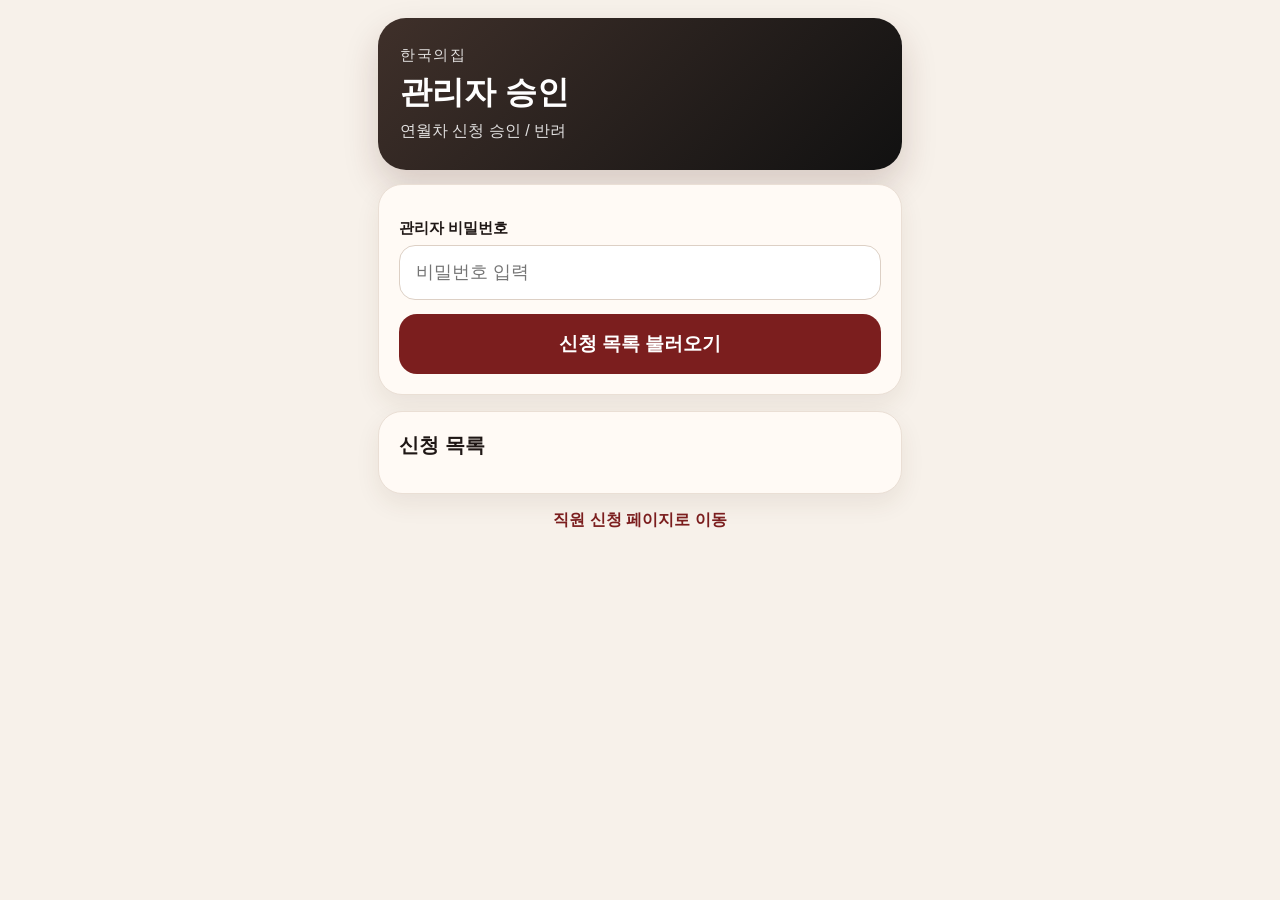
<file: admin.html>
<!doctype html><html lang="ko"><head><meta charset="utf-8"/><meta name="viewport" content="width=device-width, initial-scale=1, viewport-fit=cover"/><title>한국의집 연월차 관리자</title><link rel="manifest" href="manifest.json"/><link rel="stylesheet" href="style.css"/><meta name="theme-color" content="#7b1e1e"/></head>
<body><main class="app"><section class="hero admin"><div class="brand">한국의집</div><h1>관리자 승인</h1><p>연월차 신청 승인 / 반려</p></section>
<section class="card"><label>관리자 비밀번호</label><input id="password" type="password" placeholder="비밀번호 입력"/><button class="primary" onclick="loadAdminList()">신청 목록 불러오기</button><div id="adminResult" class="result"></div></section>
<section class="card small"><h2>신청 목록</h2><div id="adminList" class="list"></div></section>
<section class="footer-link"><a href="index.html">직원 신청 페이지로 이동</a></section></main><script src="script.js"></script></body></html>
</file>
<file: style.css>
:root{--main:#7b1e1e;--dark:#1f1715;--bg:#f7f1ea;--card:#fffaf5;--line:#eadfd5;--muted:#7b706a}*{box-sizing:border-box}html,body{margin:0;min-height:100%;font-family:-apple-system,BlinkMacSystemFont,'Apple SD Gothic Neo','Noto Sans KR','Malgun Gothic',sans-serif;background:var(--bg);color:var(--dark)}.app{max-width:560px;margin:0 auto;padding:18px 18px 40px}.hero{background:linear-gradient(135deg,#7b1e1e,#2b1713);color:#fff;border-radius:28px;padding:28px 22px;margin-bottom:14px;box-shadow:0 16px 35px rgba(70,30,20,.18)}.hero.admin{background:linear-gradient(135deg,#3f302a,#111)}.brand{font-size:15px;opacity:.85;margin-bottom:8px;letter-spacing:.1em}h1{margin:0;font-size:32px;line-height:1.2}h2{margin:0 0 14px;font-size:20px}p{margin:10px 0 0;opacity:.85}.tabs{display:grid;grid-template-columns:repeat(3,1fr);gap:8px;margin-bottom:14px}.tab{margin:0;padding:13px 8px;font-size:15px;border-radius:16px;background:#eadfd5;color:#4a3029}.tab.active{background:var(--main);color:#fff}.card{background:var(--card);border:1px solid var(--line);border-radius:24px;padding:20px;margin-bottom:16px;box-shadow:0 10px 25px rgba(80,50,30,.08)}.hidden{display:none}.notice{font-size:14px;color:var(--muted);margin-bottom:10px}label{display:block;font-weight:800;margin:14px 0 7px;font-size:15px}input,select,textarea{width:100%;border:1px solid #ddd0c5;background:#fff;border-radius:16px;padding:16px;font-size:18px;outline:none}textarea{min-height:92px;resize:vertical}.grid2{display:grid;grid-template-columns:1fr 1fr;gap:12px}button{width:100%;border:0;border-radius:18px;padding:17px 18px;font-size:19px;font-weight:900;margin-top:14px;cursor:pointer}.primary{background:var(--main);color:#fff}.secondary{background:#efe3d6;color:#4a3029}.result{margin-top:14px;padding:12px;border-radius:14px;font-weight:800;display:none;line-height:1.5}.result.show{display:block;background:#fff0d8}.balance-box{display:none;margin-top:14px;padding:14px;background:#fff8e8;border:1px solid #ead8af;border-radius:16px;line-height:1.7;font-weight:800}.balance-box.show{display:block}.item{border:1px solid var(--line);background:#fff;border-radius:18px;padding:15px;margin-top:12px}.item-title{font-size:18px;font-weight:900;margin-bottom:7px}.item-meta{color:var(--muted);line-height:1.65;font-size:14px}.badge{display:inline-block;padding:5px 10px;border-radius:999px;font-weight:900;font-size:13px}.badge.wait{background:#fff1bd;color:#694800}.badge.ok{background:#dff5df;color:#17611e}.badge.no{background:#ffe0e0;color:#8b1a1a}.admin-actions{display:grid;grid-template-columns:1fr 1fr;gap:10px}.admin-actions button{font-size:16px;padding:13px}.reject{background:#3d3330;color:#fff}.footer-link{text-align:center;margin-top:12px}.footer-link a{color:#7b1e1e;font-weight:900;text-decoration:none}@media(max-width:420px){.app{padding:14px}h1{font-size:28px}.grid2{grid-template-columns:1fr}input,select,textarea{font-size:17px}}
</file>
